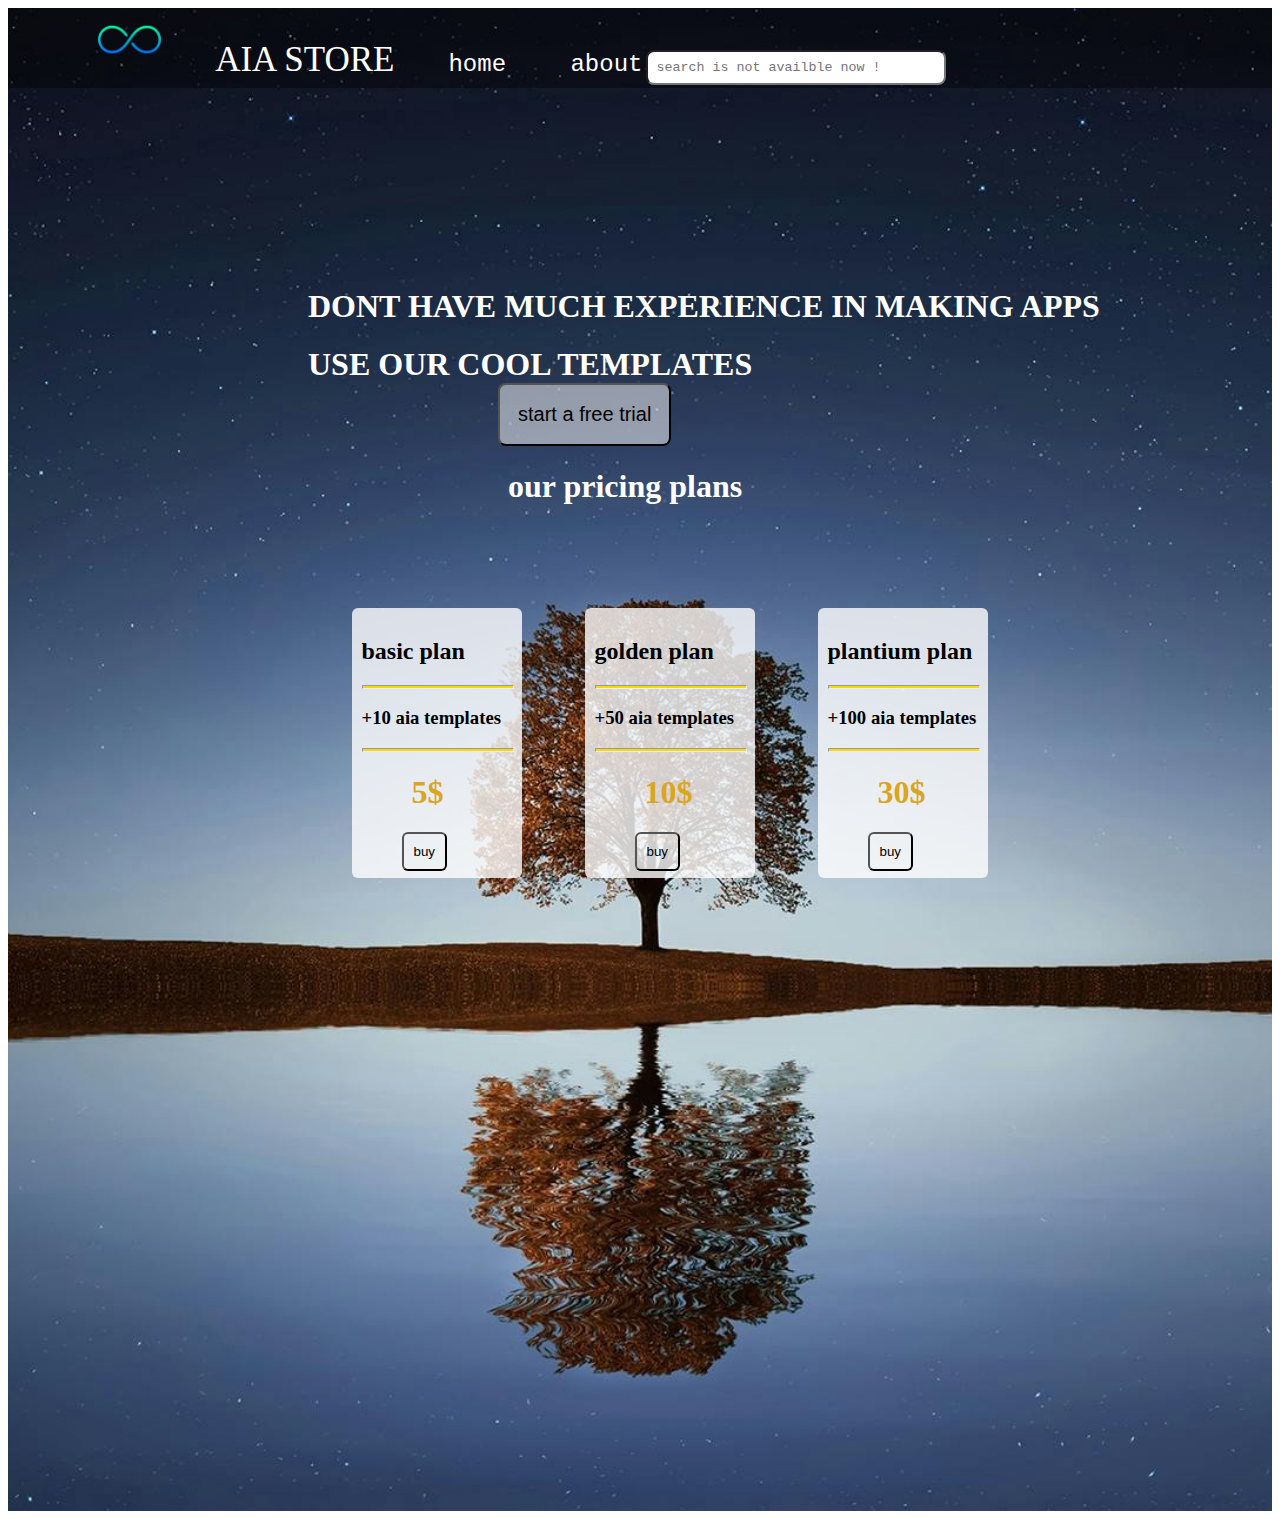
<file: index.html>
<html>
	
	
	<head><title>AIA STORE</title> <link rel="stylesheet" href='aia.css'></head>
	<body>
<div class="main" style="height: 170%">
	<div class='navbar'> 
		<img src='infinity.png'  width="5%">
		
		<a class="logo" style="font-size: 35px ; font-family: cursive; "> AIA STORE</a>
		<a>home </a>
		<a> about</a>
		<input placeholder="search is not availble now !" type="search"style='background-color:  white;  font-family: monospace; border-radius: 8px;  width: 300px; padding: 8px' >
	</div>
	
	
	
	
		
	<h1 class="trend" style="color: white ; margin-top: 200px">DONT HAVE MUCH EXPERIENCE IN MAKING APPS </h1>
	
	
			<h1 class="trend" style="color: white ; "> USE OUR COOL TEMPLATES </h1>
		
		<a href="index2.html">
	<button style='margin-left:490px;  padding: 18px; background-color:rgb(1000,1000,1000,0.5);  font-size: 20px; border-radius: 8px; '>
		start a free trial
	</button></a>
	
	<h1 class="trend" style="color: white ; margin-left: 500px; "> our pricing plans </h1>
	<table>
	<tr>
		
		<td><div class="d"> <h2>basic plan</h2><hr><h3>+10 aia templates</h3><hr><h1>5$</h1><button>buy</button></div> </td>
		<td><div class="d"><h2>golden plan</h2><hr><h3>+50 aia templates</h3><hr><h1>10$</h1><button>buy</button></div> </td>
		
		<td><div class="d"><h2>plantium plan</h2><hr><h3>+100 aia templates</h3><hr><h1>30$</h1><button>buy</button></div> </td>
		</tr>
	
	
	
	</table>
	
		</div>
	</body>
	
</html>
</file>
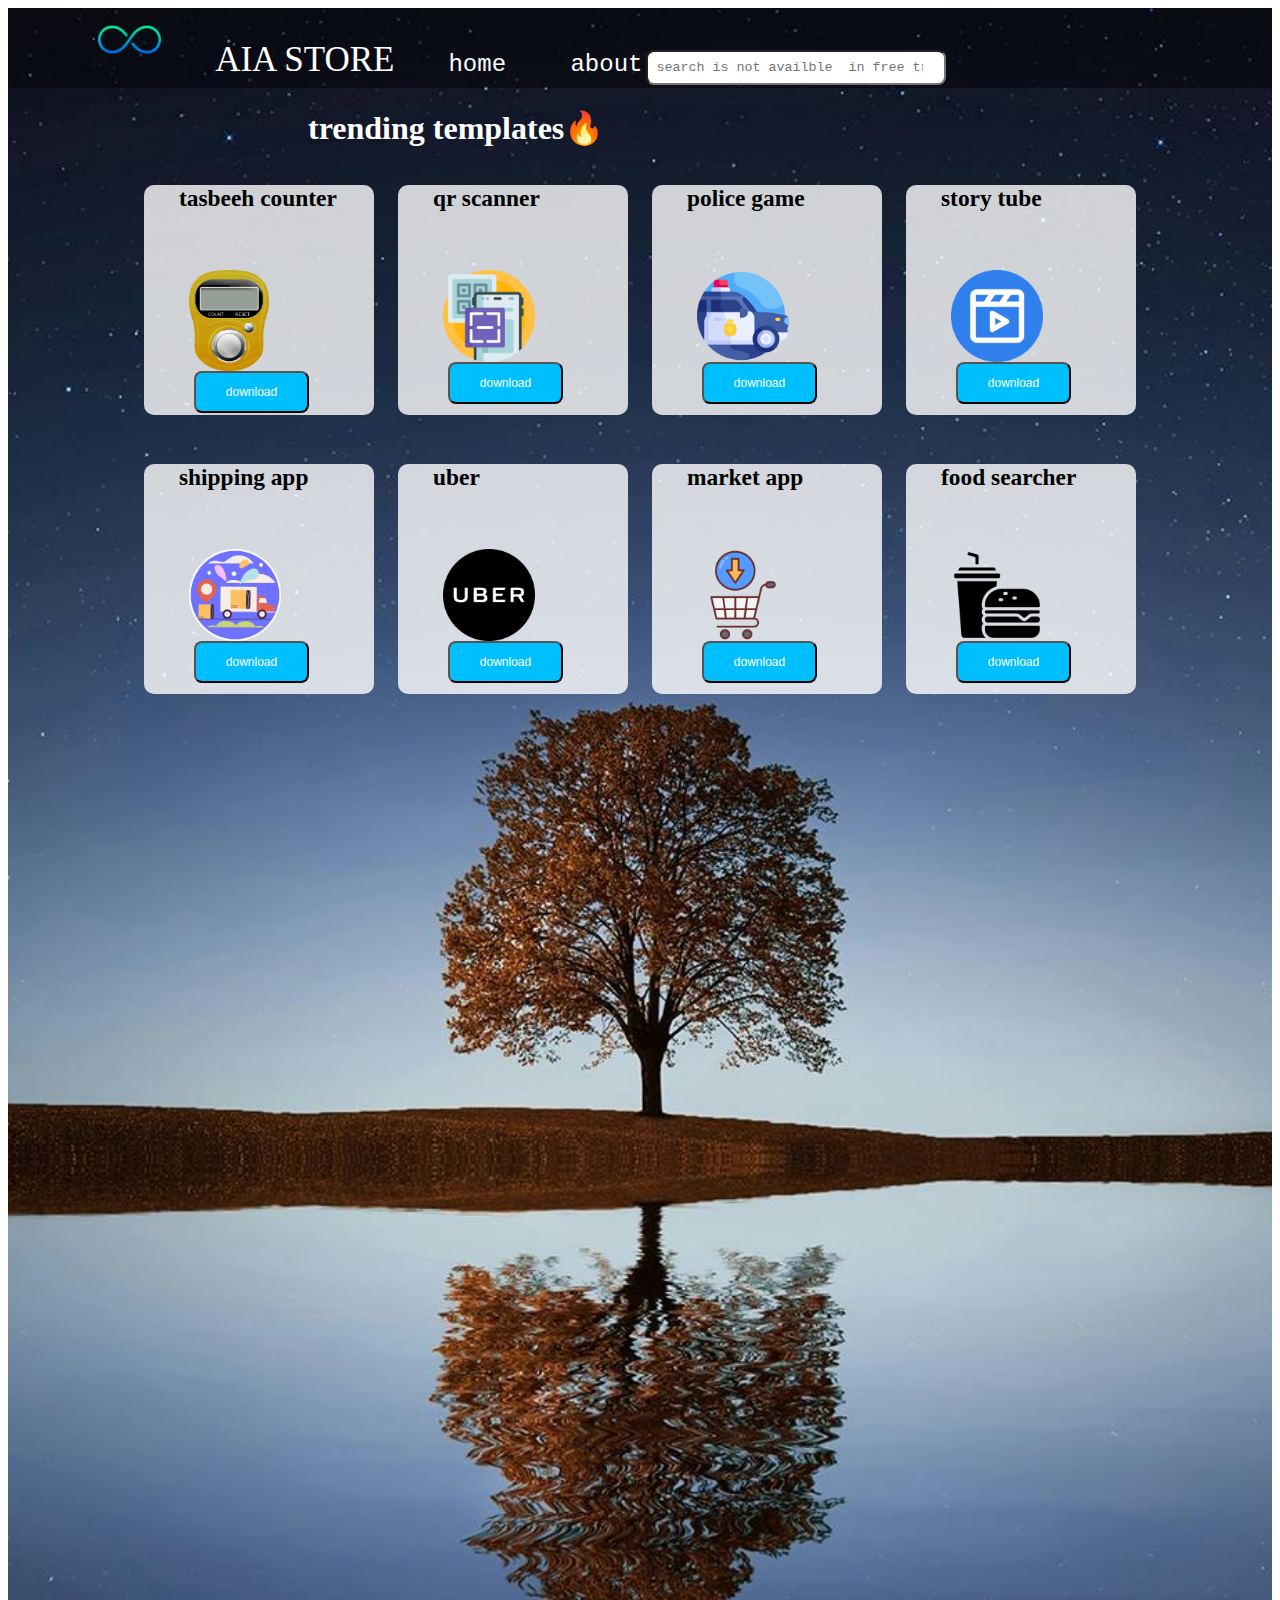
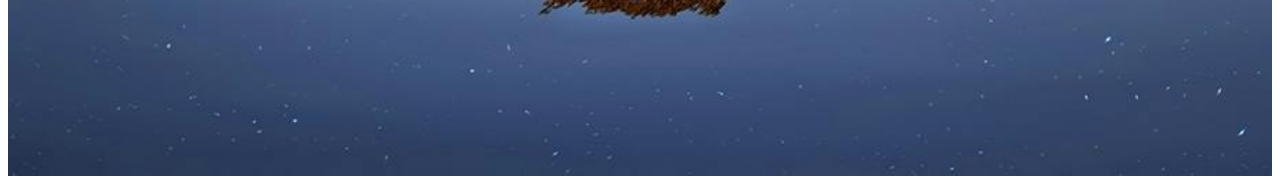
<file: index2.html>
<html>
	
	
	<head><title>AIA STORE</title> <link rel="stylesheet" href='aia.css'></head>
	<body>
<div class="main">
	<div class='navbar'> 
		<img src='infinity.png'  width="5%">
		
		<a class="logo" style="font-size: 35px ; font-family: cursive; "> AIA STORE</a>
		<a>home </a>
		<a> about</a>
		<input placeholder="search is not availble  in free trial!" type="search"style='background-color:  white;  font-family: monospace; border-radius: 8px;  width: 300px; padding: 8px' >
	</div>
	
	
	
	
		
	<h1 class="trend" style="color: white ; margin-bottom: -100px ">trending templates🔥</h1>
	
	
		<table style="width: 70%">
		<tr>
			<td>
			<div class='template  t1'>  <h3>tasbeeh counter</h3><br><img src='13.png' width="60px"><br><a href="taspeeh%20(2)%20(6).aia"><button>download</button></a></div>	
				
		</td>
			<td>
			<div class='template  '> <h3>qr scanner </h3><br><img src='qr-code.png' width="100px"><br><a href="oobprject.aia"><button>download</button></a></div>	
				
		</td>
			<td>
			<div class='template  '> <h3>police game</h3><br><img src='police-car%20(1).png' width="100px"><br><a href="racing%20(4).aia"><button>download</button></a></div>	
				
			</td><td>
			<div class='template  '><h3>story tube</h3><br><img src='video%20(1).png' width="100px"><br><a href="story_tube.aia"><button>download</button></a> </div>	
				
			</td>
			
			
			</tr>
			<tr>
			<td>
				<div class='template  '><h3>shipping  app</h3><br><img src='delivery-truck%20(1).png' width="100px"><br><a href="arrive.aia"><button>download</button></a></div>	
				
		</td>
			<td>
			<div class='template  '><h3> uber</h3> <br><img src='uber.png' width="100px"><br><a href="uber%20(1).aia"><button>download</button></a></div>	
				
		</td>
			<td>
			<div class='template  '><h3> market app</h3> <br><img src='business%20(1).png' width="100px"><br><a href="AK_MARKET%20(3).aia"><button>download</button></a></div>	
				
			</td><td>
			<div class='template  '> <h3>food searcher </h3><br><img src='fast-food.png' width="100px"><br><a href="food%20(3).aia"><button>download</button></a></div>	
				
			</td>
			
			
			</tr>
			
	
	</table>
		</div>
	</body>
	
</html>
</file>
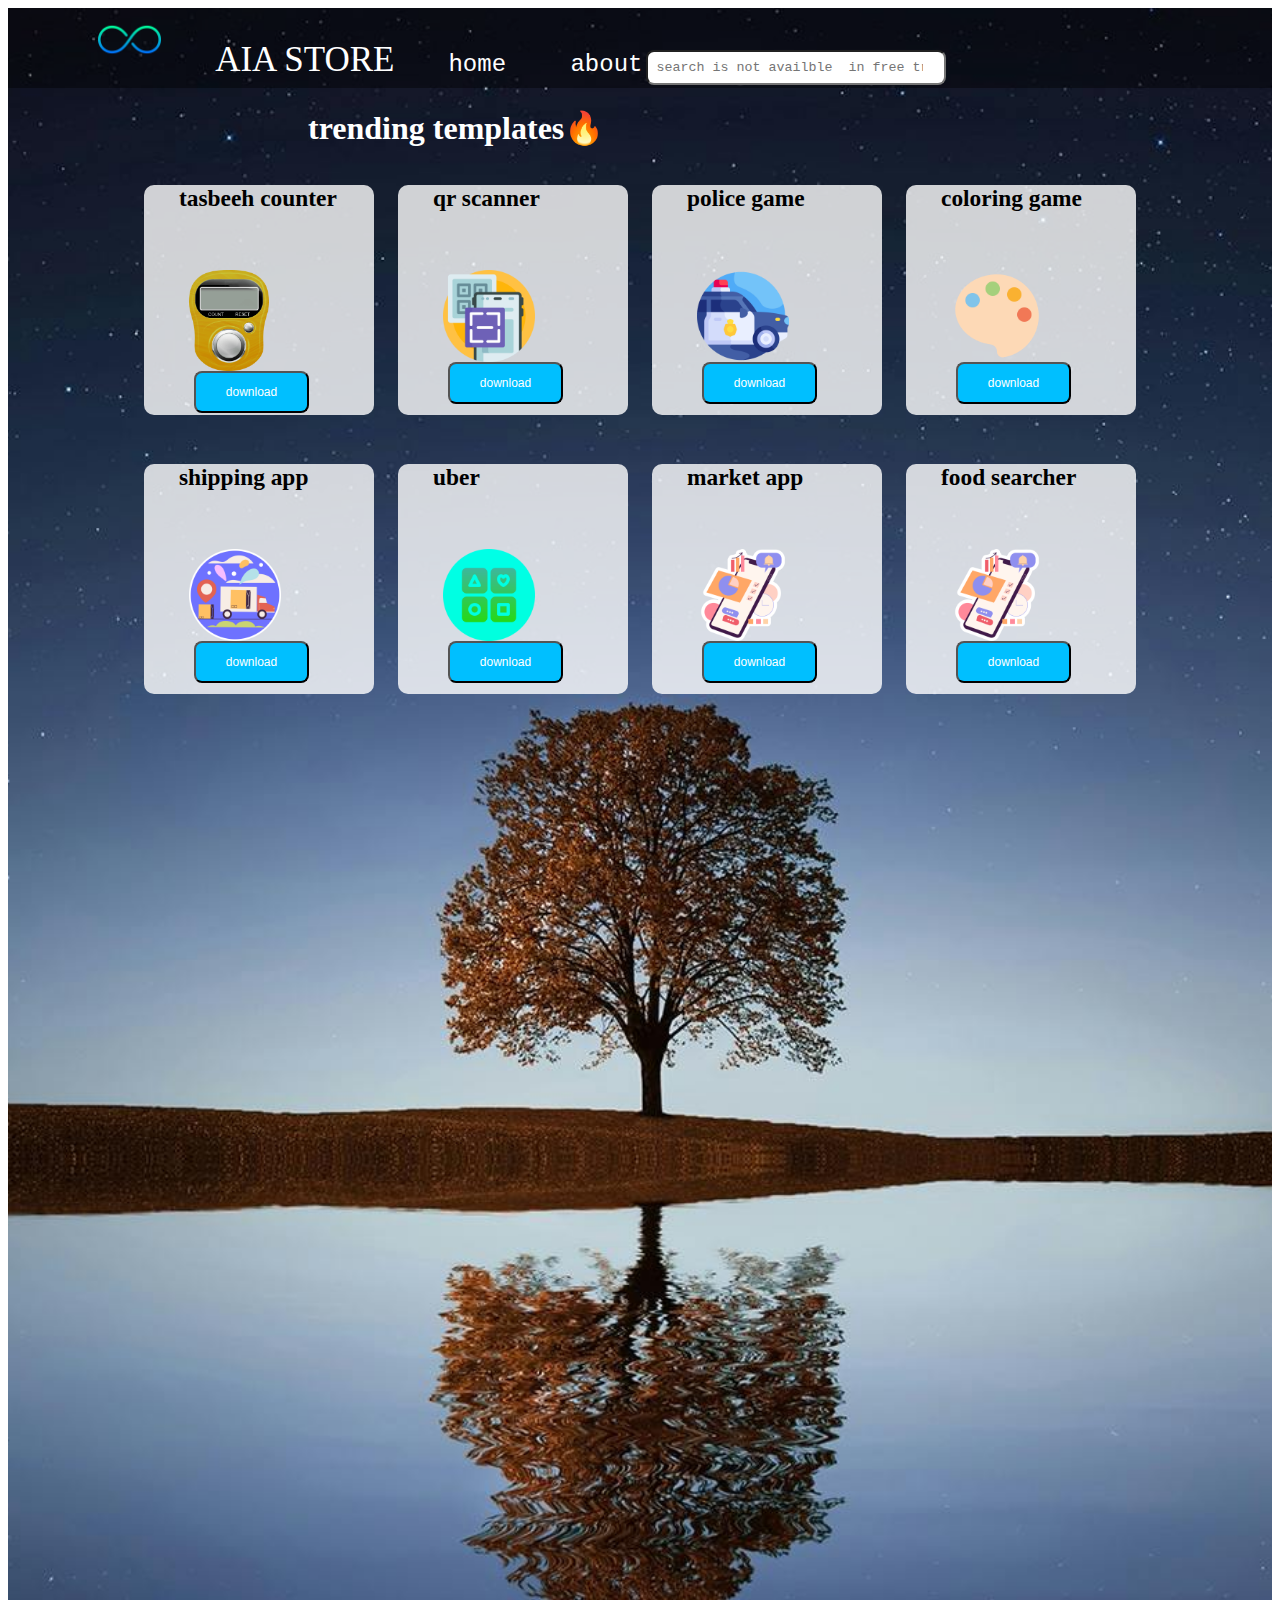
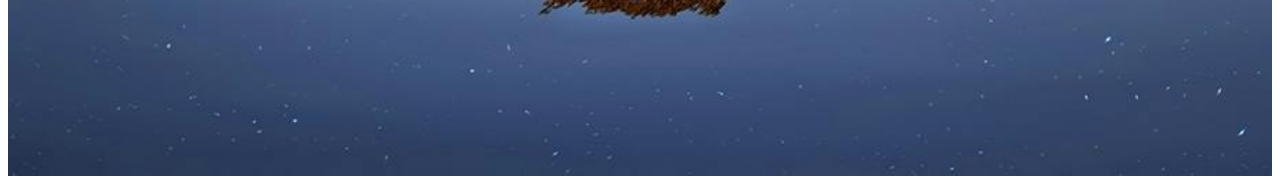
<file: templates/index2.html>
<html>
	
	
	<head><title>AIA STORE</title> <link rel="stylesheet" href='aia.css'></head>
	<body>
<div class="main">
	<div class='navbar'> 
		<img src='infinity.png'  width="5%">
		
		<a class="logo" style="font-size: 35px ; font-family: cursive; "> AIA STORE</a>
		<a>home </a>
		<a> about</a>
		<input placeholder="search is not availble  in free trial!" type="search"style='background-color:  white;  font-family: monospace; border-radius: 8px;  width: 300px; padding: 8px' >
	</div>
	
	
	
	
		
	<h1 class="trend" style="color: white ; margin-bottom: -100px ">trending templates🔥</h1>
	
	
		<table style="width: 70%">
		<tr>
			<td>
			<div class='template  t1'>  <h3>tasbeeh counter</h3><br><img src='13.png' width="60px"><br><a href="taspeeh%20(2)%20(6).aia"><button>download</button></a></div>	
				
		</td>
			<td>
			<div class='template  '> <h3>qr scanner </h3><br><img src='qr-code.png' width="100px"><br><a href="oobprject.aia"><button>download</button></a></div>	
				
		</td>
			<td>
			<div class='template  '> <h3>police game</h3><br><img src='police-car%20(1).png' width="100px"><br><a href="racing%20(4).aia"><button>download</button></a></div>	
				
			</td><td>
			<div class='template  '><h3>coloring game</h3><br><img src='art.png' width="100px"><br><a href="coloring%20(1)%20(1).aia"><button>download</button></a> </div>	
				
			</td>
			
			
			</tr>
			<tr>
			<td>
				<div class='template  '><h3>shipping  app</h3><br><img src='delivery-truck%20(1).png' width="100px"><br><a href="arrive.aia"><button>download</button></a></div>	
				
		</td>
			<td>
			<div class='template  '><h3> uber</h3> <br><img src='memory-game.png' width="100px"><br><a href="uber%20(1).aia"><button>download</button></a></div>	
				
		</td>
			<td>
			<div class='template  '><h3> market app</h3> <br><img src='team-work.png' width="100px"><br><a href="AK_MARKET%20(3).aia"><button>download</button></a></div>	
				
			</td><td>
			<div class='template  '> <h3>food searcher </h3><br><img src='team-work.png' width="100px"><br><a href="food%20(3).aia"><button>download</button></a></div>	
				
			</td>
			
			
			</tr>
			
	
	</table>
		</div>
	</body>
	
</html>
</file>
<file: aia.css>
.main{padding: 0px; margin: 0px}
.navbar{background-color:rgba(0, 0, 0, 0.4);;; justify-content: space-around; height: 80px;}
.navbar a  { color:white; margin-left: 50px; margin-bottom: 10px ;text-align: center; text-justify: auto; font-family: monospace;font-size: 24px;}
@keyframes fadeIn {
    from { opacity: 0; }
    to { opacity: 10; }
}
@keyframes a2 {
    from { color: orange;}
    to { color:white; }
}
@keyframes a3 {
    from { margin-left: 5px; }
    to {margin-left: 300px }
}


.input{}
.main{background-image: url(pexels-pixabay-268533.jpg); height: 200%;width: 100%; background-repeat: no-repeat; background-size: cover; background-position: center}
.navbar img{margin-left: 90px; }
table{ padding: 100px; justify-content: space-between; align-items: center; margin: auto; }
.template{background-color: rgba(2000,2000,2000,0.8); border-radius: 10px;width: 230px;height: 230; animation-name: fadeIn; animation-duration: 7s; margin-left: 10px;margin-right: 10px; margin-bottom: 10px; font-size: 20px; }
.template h3{margin: 35px;}
.template img{margin-left: 45px; width: 40%}

.logo{animation-name: a2; animation-duration: 3s}
	.trend{animation-name:a3; animation-duration: 3s;margin-left: 300px;margin-bottom: 0px  }
input{animation-name:fadeIn; animation-duration: 1s }
.template button{border-radius: 8px; background-color: deepskyblue; margin-left: 50px;padding: 12px; color: white; font-size: 12px; width: 50%;}
.t1 img{width: 80px ; }

.d{background-color:  rgba(2000,2000,2000,0.8); margin-left: 59px; height: 250px; width: 150px; margin-top: 0px; border-radius: 6px;padding: 10px}
.d hr{width: 150px;height: 2px ; background-color: gold}
.d h1{margin-left: 50px; color: goldenrod;}
.d button{padding: 10px;border-radius: 6px; background-color: transparent; margin-left: 40px}
</file>
<file: templates/aia.css>
.main{padding: 0px; margin: 0px}
.navbar{background-color:rgba(0, 0, 0, 0.4);;; justify-content: space-around; height: 80px;}
.navbar a  { color:white; margin-left: 50px; margin-bottom: 10px ;text-align: center; text-justify: auto; font-family: monospace;font-size: 24px;}
@keyframes fadeIn {
    from { opacity: 0; }
    to { opacity: 10; }
}
@keyframes a2 {
    from { color: orange;}
    to { color:white; }
}
@keyframes a3 {
    from { margin-left: 5px; }
    to {margin-left: 300px }
}


.input{}
.main{background-image: url(pexels-pixabay-268533.jpg); height: 200%;width: 100%; background-repeat: no-repeat; background-size: cover; background-position: center}
.navbar img{margin-left: 90px; }
table{ padding: 100px; justify-content: space-between; align-items: center; margin: auto; }
.template{background-color: rgba(2000,2000,2000,0.8); border-radius: 10px;width: 230px;height: 230; animation-name: fadeIn; animation-duration: 7s; margin-left: 10px;margin-right: 10px; margin-bottom: 10px; font-size: 20px; }
.template h3{margin: 35px;}
.template img{margin-left: 45px; width: 40%}

.logo{animation-name: a2; animation-duration: 3s}
	.trend{animation-name:a3; animation-duration: 3s;margin-left: 300px;margin-bottom: 0px  }
input{animation-name:fadeIn; animation-duration: 1s }
.template button{border-radius: 8px; background-color: deepskyblue; margin-left: 50px;padding: 12px; color: white; font-size: 12px; width: 50%;}
.t1 img{width: 80px ; }

.d{background-color:  rgba(2000,2000,2000,0.8); margin-left: 59px; height: 250px; width: 150px; margin-top: 0px; border-radius: 6px;padding: 10px}
.d hr{width: 150px;height: 2px ; background-color: gold}
.d h1{margin-left: 50px; color: goldenrod;}
.d button{padding: 10px;border-radius: 6px; background-color: transparent; margin-left: 40px}
</file>
